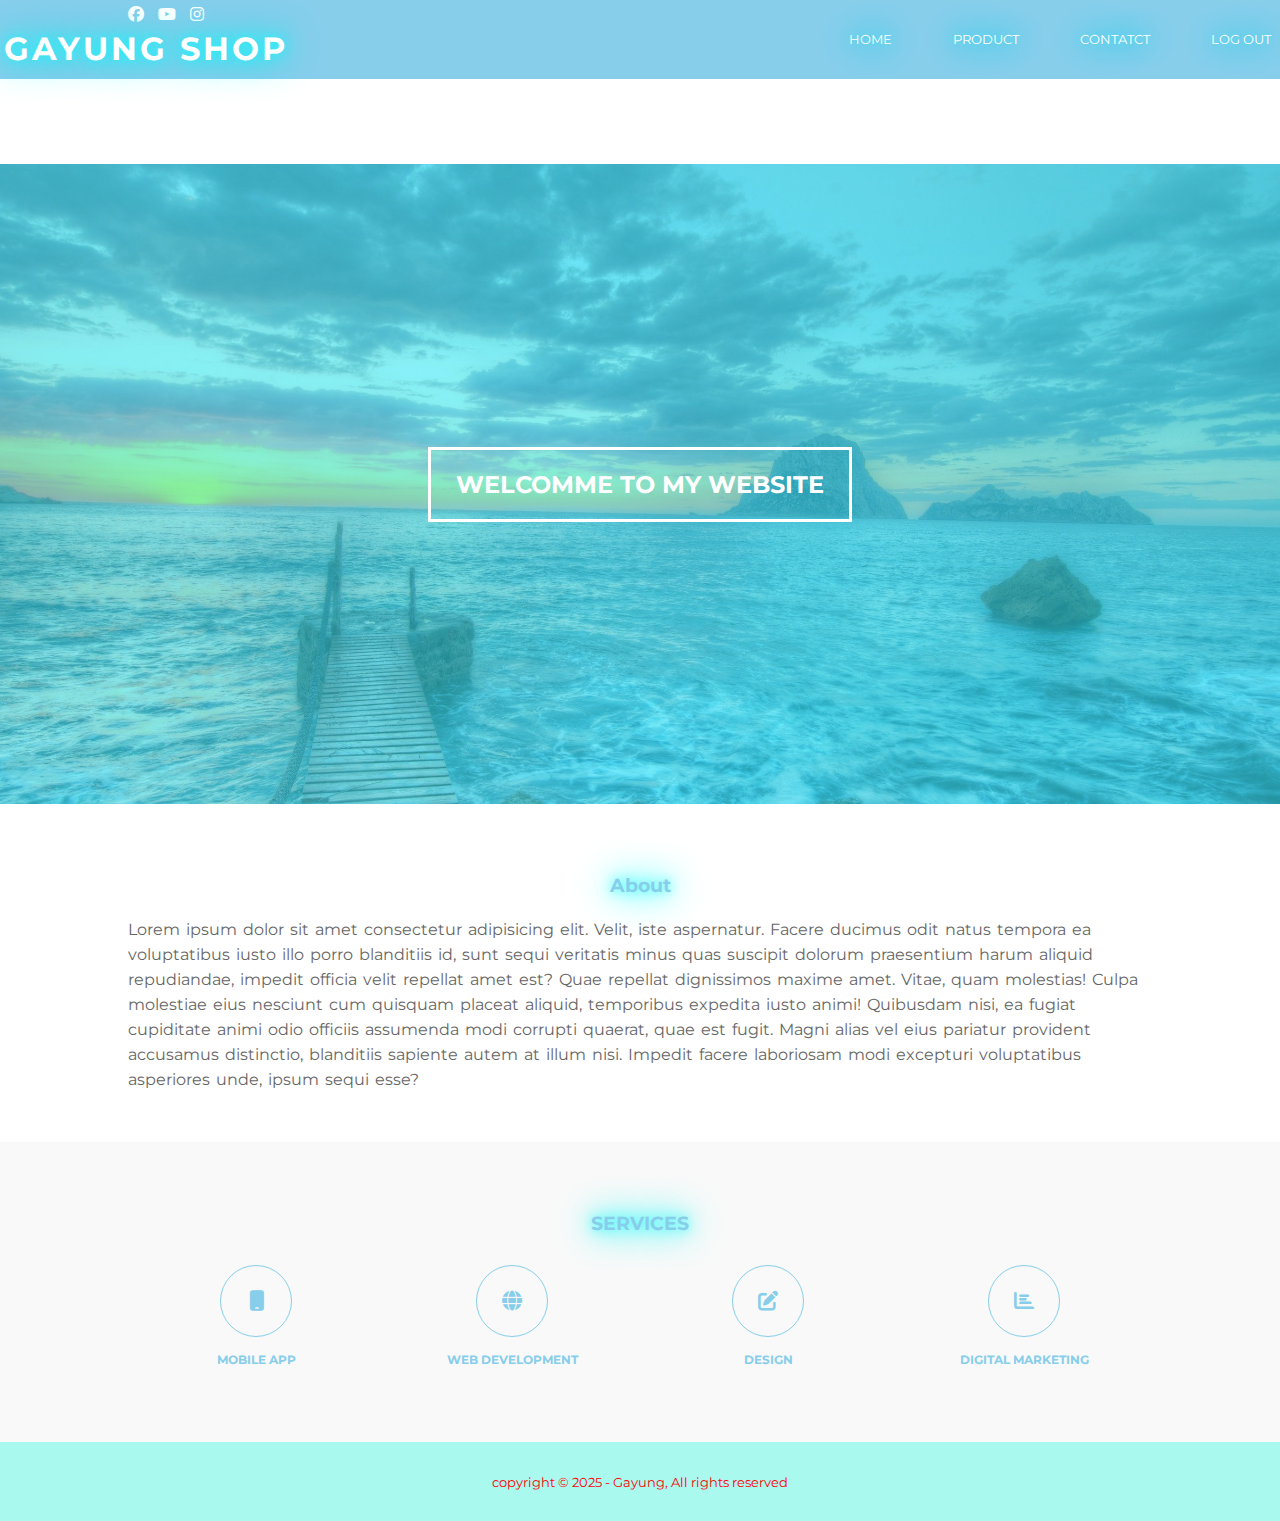
<file: index.html>
<!DOCTYPE html>
<html>
<head>
    <meta charset="UTF-8">
    <meta name="viewport" content="width=device-width, initial-scale=1">
    <title>projek online shop</title>
    <link rel="stylesheet" href="style.css">
    <link rel="stylesheet" href="https://cdnjs.cloudflare.com/ajax/libs/font-awesome/6.7.2/css/all.min.css">
    <link rel="preconnect" href="https://fonts.googleapis.com">
    <link rel="preconnect" href="https://fonts.gstatic.com" crossorigin>
    <link href="https://fonts.googleapis.com/css2?family=Montserrat:ital,wght@0,100..900;1,100..900&family=Pacifico&display=swap" rel="stylesheet">
</head>
<body>
    
    <!--header-->
    
    <div class="medsos">
        <div class="container">
            <ul>
                <li><a href="#"><i class="fa-brands fa-facebook"></i></a></li>
                <li><a href="#"><i class="fa-brands fa-youtube"></i></a></li>
                <li><a href="#"><i class="fa-brands fa-instagram"></i></a></li>
            </ul>
        </div>
    </div>

    <nav>
        <div class="container">
             <h1>GAYUNG SHOP</h1>
        </div>

             <ul>
                <li><a href="index.html">HOME</a></li>
                <li><a href="about.html">PRODUCT</a></li>
                <li><a href="contatct.html">CONTATCT</a></li>
                <li><a href="login.html">LOG OUT</a></li>
             </ul>

             <div class="menu-toggle">
                <input type="checkbox" />
                 <span></span>
                 <span></span>
                 <span></span>
             </div>
    </nav>





    <!--banner-->
    <section class="banner">
        <h2>WELCOMME TO MY WEBSITE</h2>
    </section>

    <!--about-->
    <section class="about">
        <div class="container">
            <h3>About</h3>
            <p>Lorem ipsum dolor sit amet consectetur adipisicing elit. Velit, iste aspernatur. Facere ducimus odit natus tempora ea voluptatibus iusto illo porro blanditiis id, sunt sequi veritatis minus quas suscipit dolorum praesentium harum aliquid repudiandae, impedit officia velit repellat amet est? Quae repellat dignissimos maxime amet. Vitae, quam molestias! Culpa molestiae eius nesciunt cum quisquam placeat aliquid, temporibus expedita iusto animi! Quibusdam nisi, ea fugiat cupiditate animi odio officiis assumenda modi corrupti quaerat, quae est fugit. Magni alias vel eius pariatur provident accusamus distinctio, blanditiis sapiente autem at illum nisi. Impedit facere laboriosam modi excepturi voluptatibus asperiores unde, ipsum sequi esse?</p>
        </div>
    </section>

      <!--services-->
      <section class="services">
          <div class="container">
               <h3>SERVICES</h3>
               <div class="box">
                  <div class="col-4">
                      <div class="icon"><i class="fa-solid fa-mobile"></i></div>
                        <h4>MOBILE APP</h4>
                  </div>
                  <div class="col-4">
                    <div class="icon"><i class="fa-solid fa-globe"></i></div>
                      <h4>WEB DEVELOPMENT</h4>
                </div>
                <div class="col-4">
                    <div class="icon"><i class="fa-solid fa-edit"></i></div>
                      <h4>DESIGN</h4>
                </div>
                <div class="col-4">
                    <div class="icon"><i class="fa-solid fa-chart-bar"></i></div>
                      <h4>DIGITAL MARKETING</h4>
                </div>

               </div>
          </div>
      </section>

    <!--footer-->
    <footer>
        <div class="container">
            <small>copyright &copy; 2025 - Gayung, All rights reserved</small>
        </div>
    </footer>

    <script src="script.js"></script>
</body>
</html>
</file>
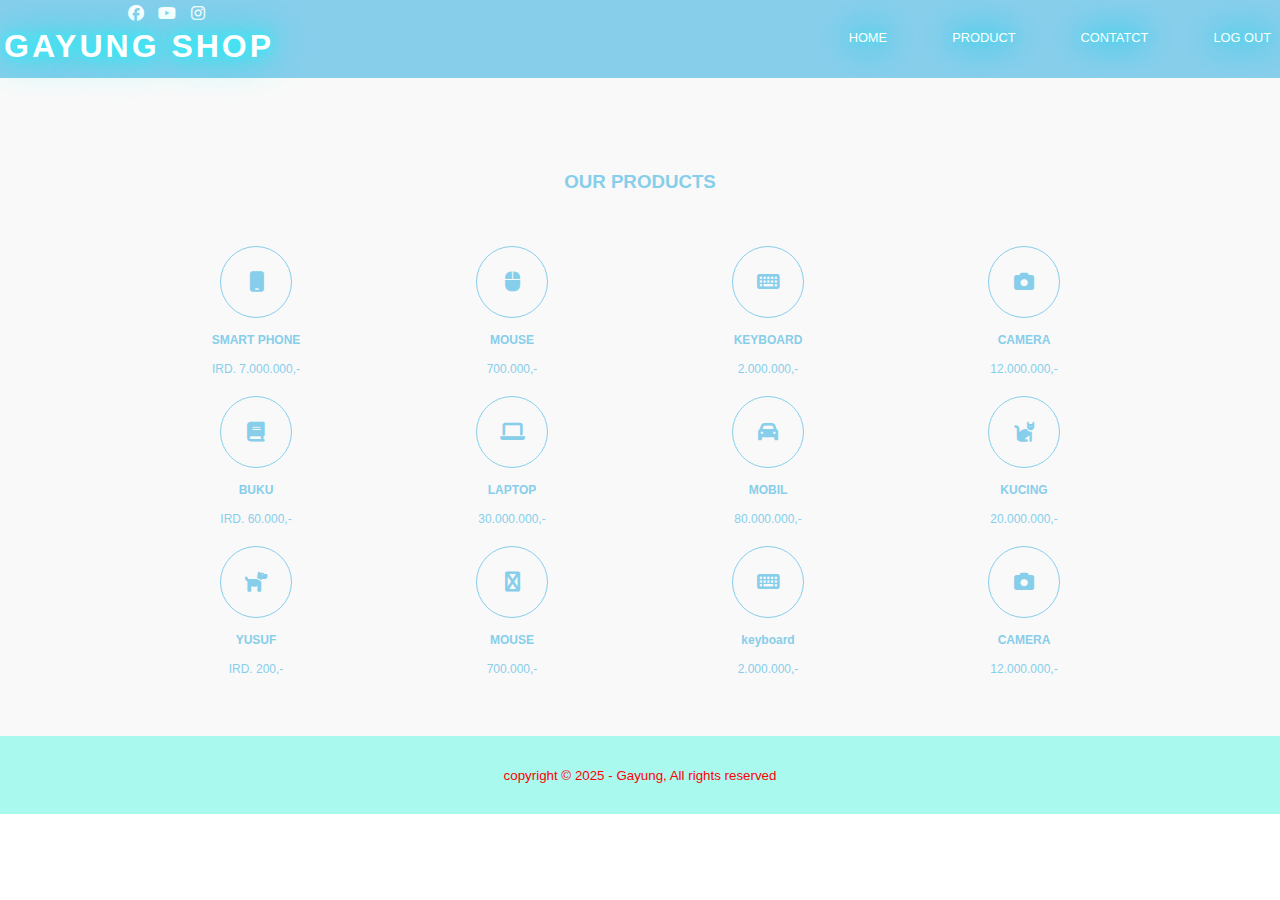
<file: about.html>
<!DOCTYPE html>
<html>
<head>
    <meta charset="UTF-8">
    <meta name="viewport" content="width=device-width, initial-scale=1">
    <title>projek online shop</title>
    <link rel="stylesheet" href="styleproducts.css">
    <link rel="stylesheet" href="https://cdnjs.cloudflare.com/ajax/libs/font-awesome/6.7.2/css/all.min.css">
</head>
<body>
    
    <!--header-->
    <div class="medsos">
        <div class="container">
            <ul>
                <li><a href="#"><i class="fa-brands fa-facebook"></i></a></li>
                <li><a href="#"><i class="fa-brands fa-youtube"></i></a></li>
                <li><a href="#"><i class="fa-brands fa-instagram"></i></a></li>
            </ul>
        </div>
    </div>

    <nav>
      <div class="container">
           <h1>GAYUNG SHOP</h1>
      </div>

           <ul>
              <li><a href="index.html">HOME</a></li>
              <li><a href="about.html">PRODUCT</a></li>
              <li><a href="contatct.html">CONTATCT</a></li>
              <li><a href="login.html">LOG OUT</a></li>
           </ul>

           <div class="menu-toggle">
              <input type="checkbox" />
               <span></span>
               <span></span>
               <span></span>
           </div>
  </nav>

   
    
    

      <!--services-->
      <section class="services">
          <div class="container">
               <h3>OUR PRODUCTS</h3>
               <div class="box">
                  <div class="col-4">
                      <div class="icon"><i class="fa-solid fa-mobile"></i></div>
                        <h4>SMART PHONE</h4>
                        <P>IRD. 7.000.000,-</P>
                  </div>
                  <div class="col-4">
                    <div class="icon"><i class="fa-solid fa-mouse"></i></div>
                      <h4>MOUSE</h4>
                      <p>700.000,-</p>
                </div>
                <div class="col-4">
                    <div class="icon"><i class="fa-solid fa-keyboard"></i></div>
                      <h4>KEYBOARD</h4>
                      <P>2.000.000,-</P>
                </div>
                <div class="col-4">
                    <div class="icon"><i class="fa-solid fa-camera"></i></div>
                      <h4>CAMERA</h4>
                      <P>12.000.000,-</P>
                </div>

                <div class="col-4">
                    <div class="icon"><i class="fa-solid fa-book"></i></div>
                      <h4>BUKU</h4>
                      <P>IRD. 60.000,-</P>
                </div>
                <div class="col-4">
                  <div class="icon"><i class="fa-solid fa-laptop"></i></div>
                    <h4>LAPTOP</h4>
                    <p>30.000.000,-</p>
              </div>
              <div class="col-4">
                  <div class="icon"><i class="fa-solid fa-car"></i></div>
                    <h4>MOBIL</h4>
                    <P>80.000.000,-</P>
              </div>
              <div class="col-4">
                  <div class="icon"><i class="fa-solid fa-cat"></i></div>
                    <h4>KUCING</h4>
                    <P>20.000.000,-</P>
              </div>
              
              <div class="col-4">
                <div class="icon"><i class="fa-solid fa-dog"></i></div>
                  <h4>YUSUF</h4>
                  <P>IRD. 200,-</P>
            </div>
            <div class="col-4">
              <div class="icon"><i class="fa-solid fa-windows"></i></div>
                <h4>MOUSE</h4>
                <p>700.000,-</p>
          </div>
          <div class="col-4">
              <div class="icon"><i class="fa-solid fa-keyboard"></i></div>
                <h4>keyboard</h4>
                <P>2.000.000,-</P>
          </div>
          <div class="col-4">
              <div class="icon"><i class="fa-solid fa-camera"></i></div>
                <h4>CAMERA</h4>
                <P>12.000.000,-</P>
          </div>

               </div>
          </div>
      </section>

    <!--footer-->
    <footer>
        <div class="container">
            <small>copyright &copy; 2025 - Gayung, All rights reserved</small>
        </div>
    </footer>

    <script src="script.js"></script>
</body>
</html>
</file>
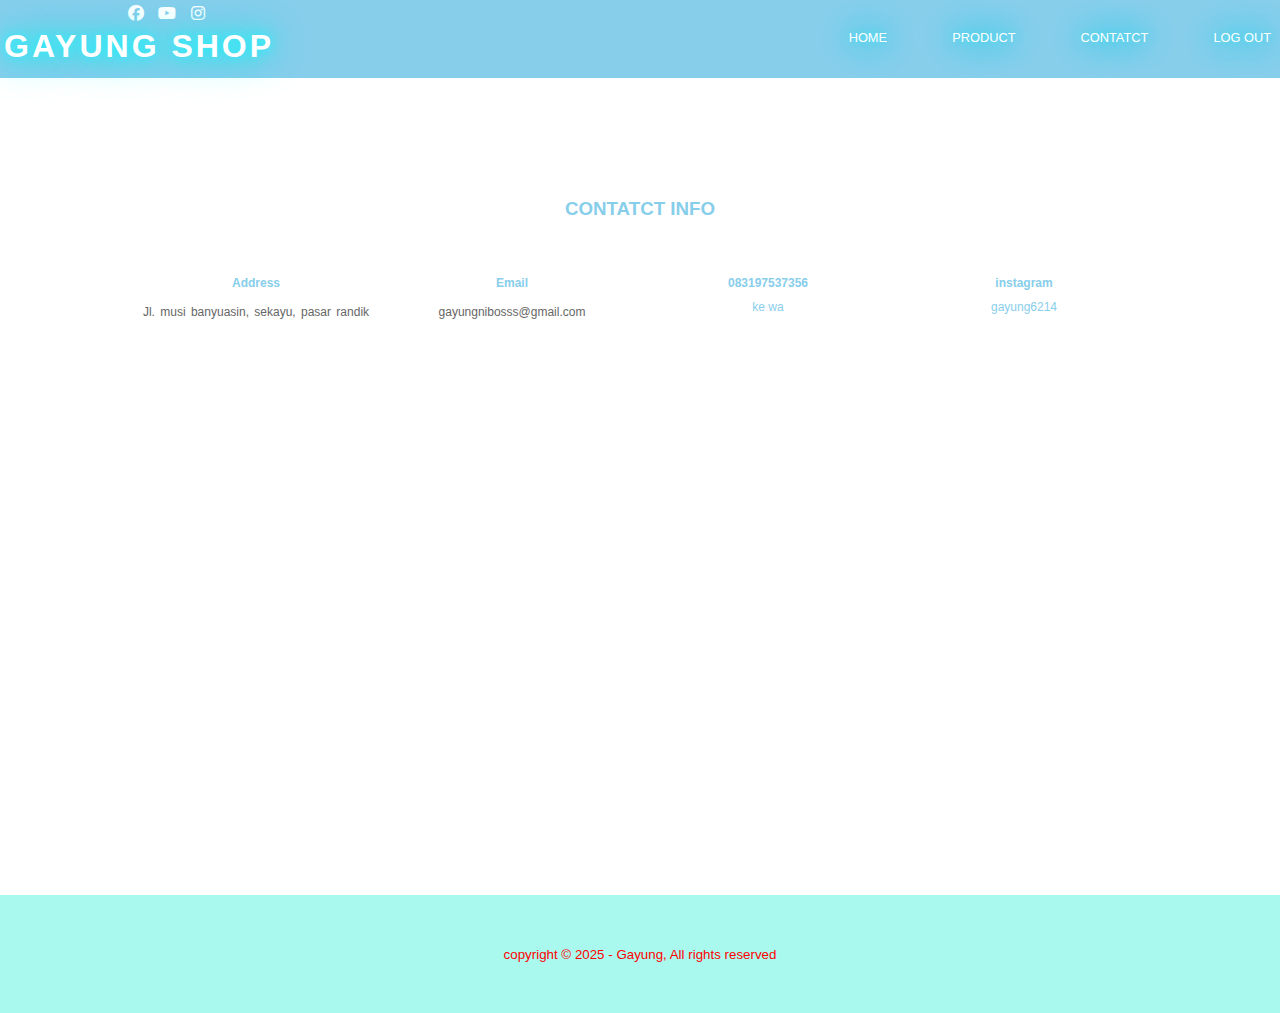
<file: contatct.html>
<!DOCTYPE html>
<html>
<head>
    <meta charset="UTF-8">
    <meta name="viewport" content="width=device-width, initial-scale=1">
    <title>projek online shop</title>
    <link rel="stylesheet" href="stylecontatct.css">
    <link rel="stylesheet" href="https://cdnjs.cloudflare.com/ajax/libs/font-awesome/6.7.2/css/all.min.css">
</head>
<body>
    
    <!--header-->
    <div class="medsos">
        <div class="container">
            <ul>
                <li><a href="#"><i class="fa-brands fa-facebook"></i></a></li>
                <li><a href="#"><i class="fa-brands fa-youtube"></i></a></li>
                <li><a href="#"><i class="fa-brands fa-instagram"></i></a></li>
            </ul>
        </div>
    </div>

    <nav>
        <div class="container">
             <h1>GAYUNG SHOP</h1>
        </div>

             <ul>
                <li><a href="index.html">HOME</a></li>
                <li><a href="about.html">PRODUCT</a></li>
                <li><a href="contatct.html">CONTATCT</a></li>
                <li><a href="login.html">LOG OUT</a></li>
             </ul>

             <div class="menu-toggle">
                <input type="checkbox" />
                 <span></span>
                 <span></span>
                 <span></span>
             </div>
    </nav>



    <!--about-->
    <section class="about">
        <div class="container">
            <h3>CONTATCT INFO</h3>
            <div class="box">
                <div class="col-4">
                    <h4>Address</h4>
                    <p>Jl. musi banyuasin, sekayu, pasar randik</p>
                </div>
            </div>

            <div class="box">
                <div class="col-4">
                    <h4>Email</h4>
                    <p>gayungnibosss@gmail.com</p>
                </div>
            </div>

            <div class="box">
                <div class="col-4">
                    <h4>083197537356</h4>
                    <a href="https://web.whatsapp.com/">ke wa</a>
                </div>
            </div>

            <div class="box">
                <div class="col-4">
                    <h4>instagram</h4>
                    <a href="https://www.instagram.com/gayung6214">gayung6214</a>
                </div>
            </div>
            <iframe src="https://www.google.com/maps/embed?pb=!1m18!1m12!1m3!1d4925.428486144218!2d103.85354499710473!3d-2.8710807251004726!2m3!1f0!2f0!3f0!3m2!1i1024!2i768!4f13.1!3m3!1m2!1s0x2e3a8d97f9855df7%3A0x9558c709ac019bd9!2sPasar%20Randik!5e0!3m2!1sid!2sid!4v1740027050296!5m2!1sid!2sid" width="100%" height="450" style="border:0;" allowfullscreen="" loading="lazy" referrerpolicy="no-referrer-when-downgrade"></iframe>
        </div>
    </section>


    <!--footer-->
    <footer>
        <div class="container">
            <small>copyright &copy; 2025 - Gayung, All rights reserved</small>
        </div>
    </footer>

    <script src="script.js"></script>
</body>
</html>
</file>
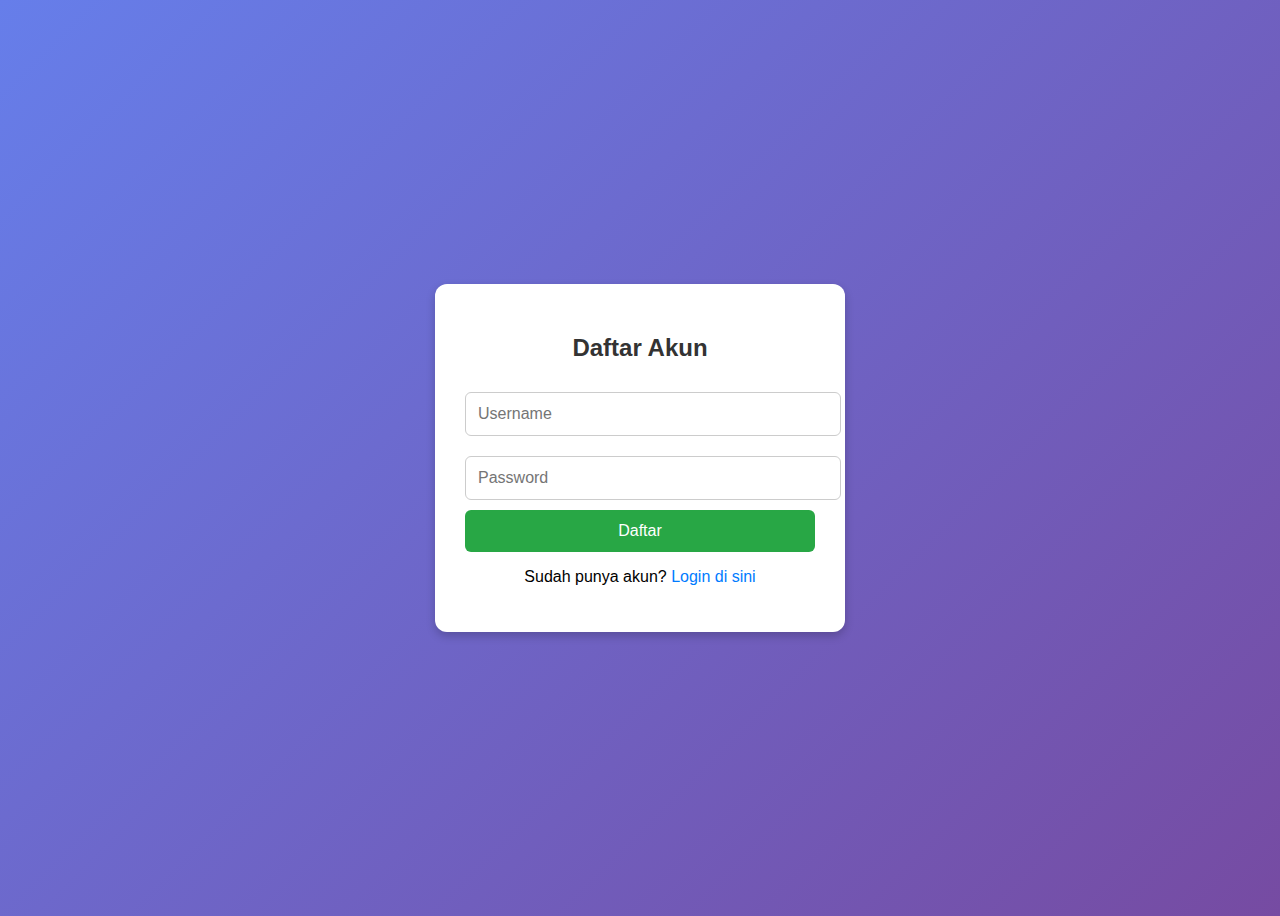
<file: daftar.html>
<!DOCTYPE html>
<html lang="id">
<head>
    <meta charset="UTF-8">
    <meta name="viewport" content="width=device-width, initial-scale=1.0">
    <title>Daftar Akun</title>
    <style>
        body {
            font-family: 'Poppins', sans-serif;
            display: flex;
            justify-content: center;
            align-items: center;
            height: 100vh;
            background: linear-gradient(135deg, #667eea, #764ba2);
        }
        .container {
            background: white;
            padding: 30px;
            box-shadow: 0px 4px 10px rgba(0,0,0,0.2);
            border-radius: 12px;
            width: 350px;
            text-align: center;
        }
        h2 {
            color: #333;
        }
        input {
            width: 100%;
            padding: 12px;
            margin: 10px 0;
            border: 1px solid #ccc;
            border-radius: 6px;
            font-size: 16px;
        }
        button {
            width: 100%;
            padding: 12px;
            background: #28a745;
            color: white;
            border: none;
            border-radius: 6px;
            font-size: 16px;
            cursor: pointer;
            transition: 0.3s;
        }
        button:hover {
            background: #218838;
        }
        .message {
            margin-top: 10px;
            font-size: 14px;
        }
        a {
            text-decoration: none;
            color: #007bff;
        }
        a:hover {
            text-decoration: underline;
        }
    </style>
</head>
<body>
    <div class="container">
        <h2>Daftar Akun</h2>
        <input type="text" id="username" placeholder="Username">
        <input type="password" id="password" placeholder="Password">
        <button onclick="register()">Daftar</button>
        <p class="message" id="message"></p>
        <p>Sudah punya akun? <a href="login.html">Login di sini</a></p>
    </div>

    <script>
        function register() {
            let username = document.getElementById("username").value;
            let password = document.getElementById("password").value;
            let message = document.getElementById("message");

            if (username === "" || password === "") {
                message.innerText = "Username dan Password harus diisi!";
                return;
            }

            let users = JSON.parse(localStorage.getItem("users")) || [];
            let userExists = users.some(user => user.username === username);

            if (userExists) {
                message.innerText = "Username sudah digunakan!";
                message.style.color = "red";
            } else {
                users.push({ username, password });
                localStorage.setItem("users", JSON.stringify(users));
                localStorage.setItem("lastRegisteredUser", JSON.stringify({ username, password }));
                message.style.color = "green";
                message.innerText = "Pendaftaran berhasil!";

                setTimeout(() => {
                    window.location.href = "login.html";
                }, 1500);
            }
        }
    </script>
</body>
</html>
</file>
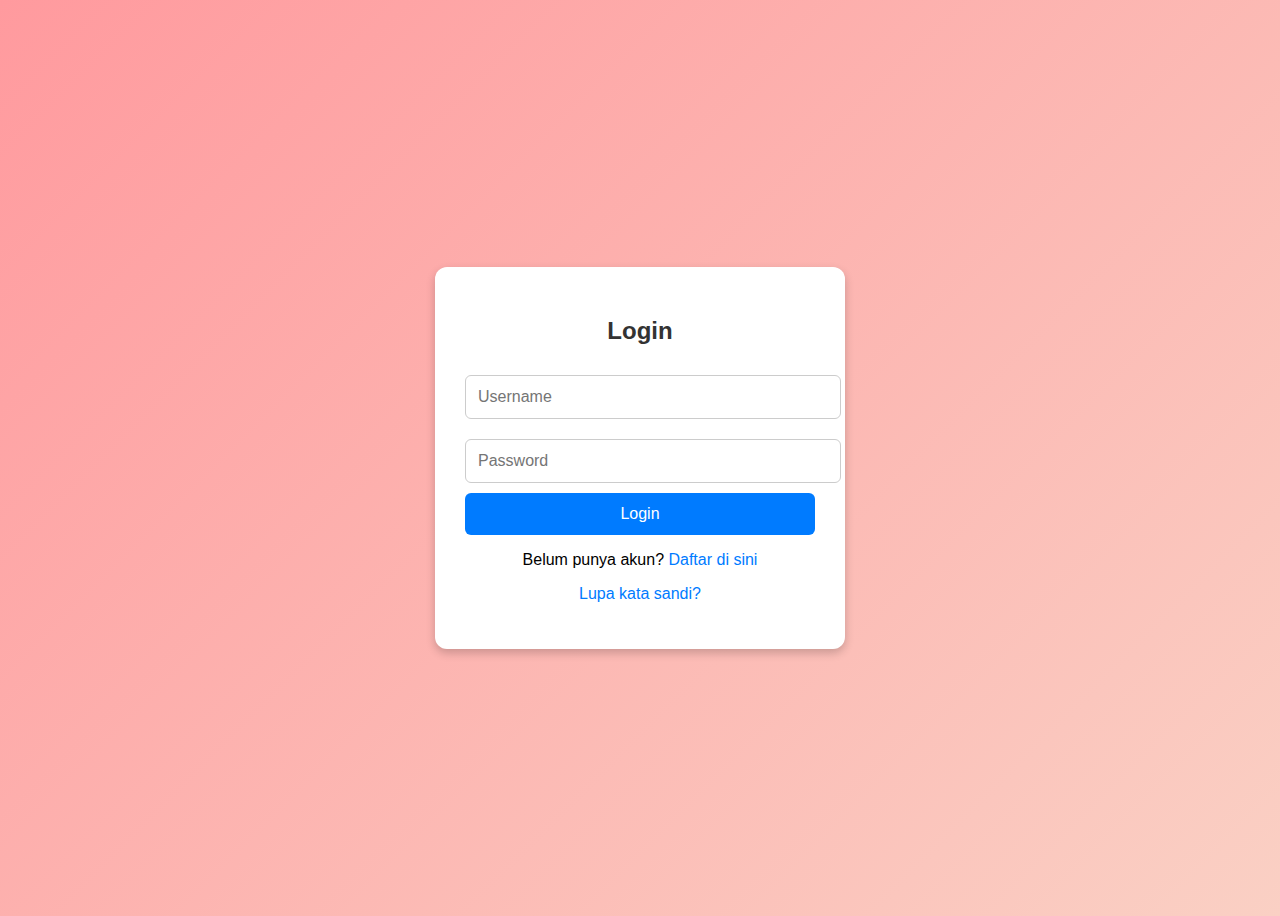
<file: login.html>
<!DOCTYPE html>
<html lang="id">
<head>
    <meta charset="UTF-8">
    <meta name="viewport" content="width=device-width, initial-scale=1.0">
    <title>Login</title>
    <style>
        body {
            font-family: 'Poppins', sans-serif;
            display: flex;
            justify-content: center;
            align-items: center;
            height: 100vh;
            background: linear-gradient(135deg, #ff9a9e, #fad0c4);
        }
        .container {
            background: white;
            padding: 30px;
            box-shadow: 0px 4px 10px rgba(0,0,0,0.2);
            border-radius: 12px;
            width: 350px;
            text-align: center;
        }
        h2 {
            color: #333;
        }
        input {
            width: 100%;
            padding: 12px;
            margin: 10px 0;
            border: 1px solid #ccc;
            border-radius: 6px;
            font-size: 16px;
        }
        button {
            width: 100%;
            padding: 12px;
            background: #007bff;
            color: white;
            border: none;
            border-radius: 6px;
            font-size: 16px;
            cursor: pointer;
            transition: 0.3s;
        }
        button:hover {
            background: #0056b3;
        }
        .message {
            margin-top: 10px;
            font-size: 14px;
        }
        a {
            text-decoration: none;
            color: #007bff;
        }
        a:hover {
            text-decoration: underline;
        }
    </style>
</head>
<body>
    <div class="container">
        <h2>Login</h2>
        <input type="text" id="loginUsername" placeholder="Username">
        <input type="password" id="loginPassword" placeholder="Password">
        <button onclick="login()">Login</button>
        <p class="message" id="loginMessage"></p>
        <p>Belum punya akun? <a href="daftar.html">Daftar di sini</a></p>
        <p><a href="lupa-kata-sandi.html">Lupa kata sandi?</a></p>

    </div>

    <script>
        // Auto-fill username jika baru saja daftar
        window.onload = function () {
            let lastUser = JSON.parse(localStorage.getItem("lastRegisteredUser"));
            if (lastUser) {
                document.getElementById("loginUsername").value = lastUser.username;
            }
        };

        function login() {
            let username = document.getElementById("loginUsername").value;
            let password = document.getElementById("loginPassword").value;
            let message = document.getElementById("loginMessage");

            let users = JSON.parse(localStorage.getItem("users")) || [];

            let validUser = users.find(user => user.username === username && user.password === password);

            if (validUser) {
                alert("Login berhasil!");
                window.location.href = "index.html";
            } else {
                message.innerText = "Username atau password salah. Silakan coba lagi.";
                message.style.color = "red";
            }
        }
    </script>
</body>
</html>
</file>
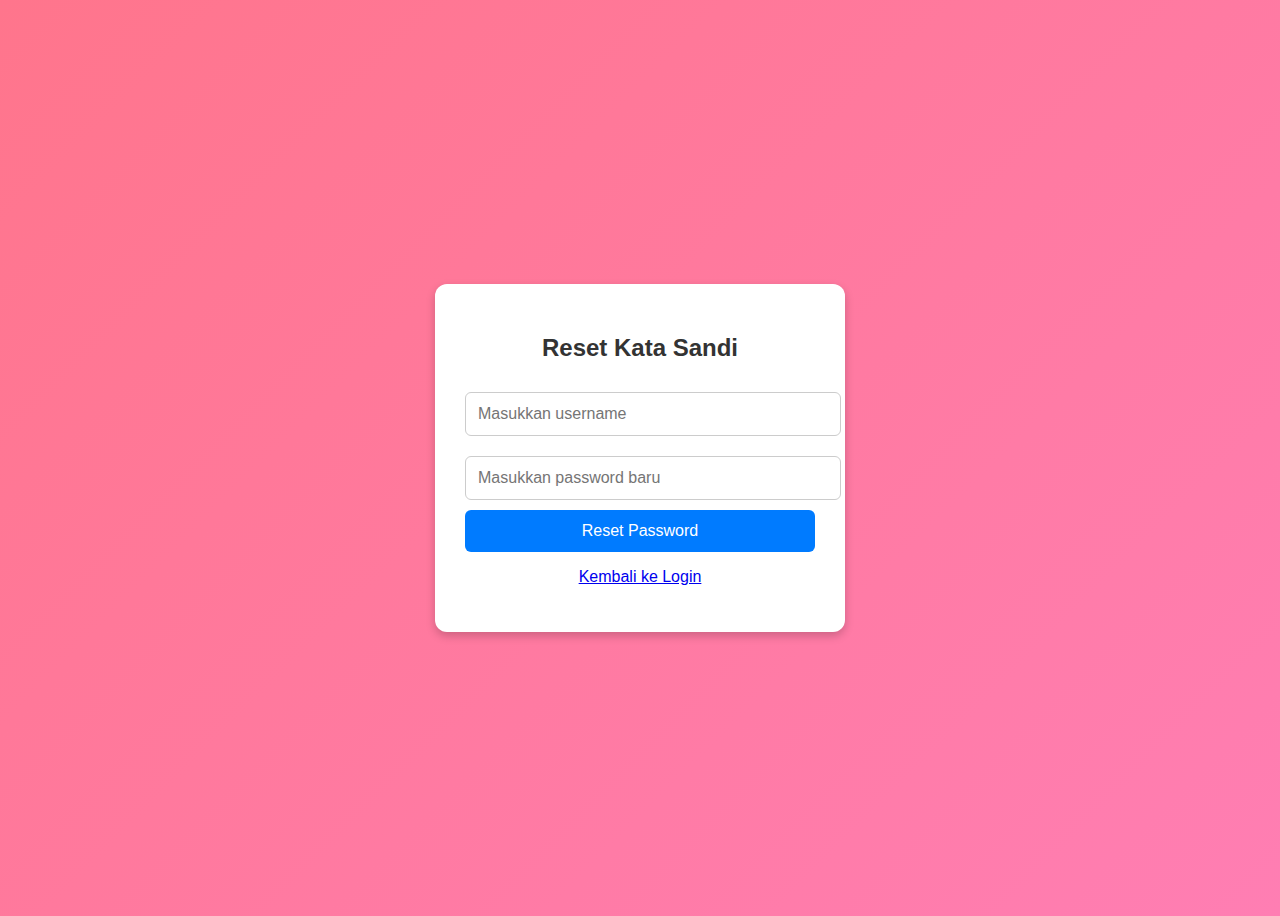
<file: lupa-kata-sandi.html>
<!DOCTYPE html>
<html lang="id">
<head>
    <meta charset="UTF-8">
    <meta name="viewport" content="width=device-width, initial-scale=1.0">
    <title>Lupa Kata Sandi</title>
    <style>
        body {
            font-family: 'Poppins', sans-serif;
            display: flex;
            justify-content: center;
            align-items: center;
            height: 100vh;
            background: linear-gradient(135deg, #ff758c, #ff7eb3);
        }
        .container {
            background: white;
            padding: 30px;
            box-shadow: 0px 4px 10px rgba(0,0,0,0.2);
            border-radius: 12px;
            width: 350px;
            text-align: center;
        }
        h2 {
            color: #333;
        }
        input {
            width: 100%;
            padding: 12px;
            margin: 10px 0;
            border: 1px solid #ccc;
            border-radius: 6px;
            font-size: 16px;
        }
        button {
            width: 100%;
            padding: 12px;
            background: #007bff;
            color: white;
            border: none;
            border-radius: 6px;
            font-size: 16px;
            cursor: pointer;
            transition: 0.3s;
        }
        button:hover {
            background: #0056b3;
        }
        .message {
            margin-top: 10px;
            font-size: 14px;
        }
    </style>
</head>
<body>
    <div class="container">
        <h2>Reset Kata Sandi</h2>
        <input type="text" id="resetUsername" placeholder="Masukkan username">
        <input type="password" id="newPassword" placeholder="Masukkan password baru">
        <button onclick="resetPassword()">Reset Password</button>
        <p class="message" id="resetMessage"></p>
        <p><a href="login.html">Kembali ke Login</a></p>
    </div>

    <script>
        function resetPassword() {
            let username = document.getElementById("resetUsername").value;
            let newPassword = document.getElementById("newPassword").value;
            let message = document.getElementById("resetMessage");

            let users = JSON.parse(localStorage.getItem("users")) || [];
            let userIndex = users.findIndex(user => user.username === username);

            if (userIndex !== -1) {
                users[userIndex].password = newPassword;
                localStorage.setItem("users", JSON.stringify(users));
                message.style.color = "green";
                message.innerText = "Password berhasil diubah! Silakan login.";
                
                setTimeout(() => {
                    window.location.href = "login.html";
                }, 1500);
            } else {
                message.style.color = "red";
                message.innerText = "Username tidak ditemukan!";
            }
        }
    </script>
</body>
</html>
</file>
<file: style.css>
*{
    padding: 0;
    margin: 0;
    font-family: 'montserrat', sans-serif;

}

body {
   overflow-x: hidden;
}



a {
    color: inherit;
    text-decoration: none;
}
.medsos {
    padding: 5px 0;
    background-color: skyblue;
    
}

.medsos ul li {
    display: inline-block;
    color: white;
    margin-right: 10px;
}

.container {
    width: 80%;
    margin: 0 auto;
}

nav {
    display: flex;
    background-color: skyblue;
    justify-content: space-around;
    /*  padding: 20px 0; */
    color: white;
    text-shadow: 
    0 0 10px rgba(0, 255, 255, 0.5),
    0 0 20px rgba(0, 255, 255, 0.5),
    0 0 30px rgba(0, 255, 255, 0.5),
    0 0 40px rgba(0, 255, 255, 0.8); 
    height: 50px;

}

nav .container {
    font-family: 'Pacifico', cursive;
    letter-spacing: 3px;
    margin-left: 4px;
}

nav ul {
    display: flex;
    list-style: none;
    width: 40%;
    justify-content: space-between;
    margin-right: 9px;
}

nav ul li a {
    color: white;
    text-shadow: 
    0 0 10px rgba(0, 255, 255, 0.5),
    0 0 20px rgba(0, 255, 255, 0.5),
    0 0 30px rgba(0, 255, 255, 0.5),
    0 0 40px rgba(0, 255, 255, 0.8); 
    font-size: 0.8em;
}

nav ul li a:hover {
    color: skyblue;
}

/* humburger menu */
.menu-toggle {
 display: none;
 flex-direction: column;
 height: 20px;
 justify-content: space-between;
 position: relative;
 margin-right: 9px;
}

.menu-toggle input {
    position: absolute;
    width: 40px;
    height: 28px;
    opacity: 0;
    top: -4px;
    left: -6px;
    cursor: pointer;
    z-index: 3;
}

.menu-toggle span {
    display: block;
    width: 28px;
    height: 3px;
    background-color: white;
    border-radius: 3px;
    transition: 0.5s;
    z-index: 2;
}

/* humburger menu */
.menu-toggle span:nth-child(2) {
    transform-origin: 0 0;
    
}

.menu-toggle span:nth-child(4) {
    transform-origin: 0 100%;
    
}

.menu-toggle input:checked ~ span:nth-child(2) {
   transform: rotate(45deg); translate: (-1px, -1px);
   background-color: white;
}

.menu-toggle input:checked ~ span:nth-child(4) {
    transform: rotate(-45deg); translate: (-1px, 0);
    background-color: white;
 }

 .menu-toggle input:checked ~ span:nth-child(3) {
    transform: scale(0);
    opacity: 0;
 }

.banner h2 {
    color: #fff;
    z-index: 1;
    padding: 20px 25px;
    border: 3px solid white;
    
}

.banner {
    height: 60vh;
    margin-top: 85px;
    background-image: url(benner\ 2.jpg);
    background-size: cover;
    position: relative;
    display: flex;
    justify-content: center;
    align-items: center;
}

.banner::after {
    content: " ";
    display: block;
    position: absolute;
    top: 0;
    left: 0;
    right: 0;
    bottom: 0;
    background-color: rgba(55, 230, 247, .6);
    
}

section {
    padding: 50px 0;
}

section h3 {
    text-align: center;
    padding: 20px 0;
    color: skyblue;
    text-shadow: 
    0 0 10px rgba(0, 255, 255, 0.5),
    0 0 20px rgba(0, 255, 255, 0.5),
    0 0 30px rgba(0, 255, 255, 0.5),
    0 0 40px rgba(0, 255, 255, 0.8);
    
}

.about p {
    color: #666;
    word-spacing: 2px;
    line-height: 25px;
}

.contact {
    background-color: skyblue;
}

footer {
    padding: 30px 0;
    background-color: #AAF9EF;
    color: red;
    text-align: center;
    margin-top: 0px;
}

.services {
    background-color: #f9f9f9;
}

.box {
    color: skyblue;
}

.box::after {
    content: " ";
    display: block;
    clear: both;
}

.box .col-4 {
    width: 25%;
    padding: 10px;
    box-sizing: border-box;
    text-align: center;
    float: left;
    font-size: 12px;
}

.icon {
    width: 70px;
    height: 70px;
    border: 1px solid;
    border-radius: 50%;
    text-align: center;
    line-height: 70px;
    font-size: 20px;
    margin: 0 auto;
}

.box .col-4 h4 {
    margin: 15px 0;

}

/* renponsiv breakpoint */

/* ukuran table */
@media screen and (max-width: 768px) {
  nav ul {
    width: 50%;
  }
}

/* ukuran mobile */
@media screen and (max-width: 576px) {
    .menu-toggle {
        display: flex;
    }
    nav ul {
      position: absolute;
      right: -10px;
      top: 0;
      width: 50%;
      height: 100vh;
      flex-direction: column;
      align-items: center;
      justify-content: space-evenly;
      background-color: skyblue;
      z-index: 1;
      transform: translateX(100%);
      transition: all 1s;
      opacity: 0;
    }

    nav ul.slide {
        transform: translateX(0);
        opacity: 1;
        z-index: 2;
    }
  }
</file>
<file: styleproducts.css>
*{
    padding: 0;
    margin: 0;
    font-family: sans-serif;
}
a {
    color: inherit;
    text-decoration: none;
}
.medsos {
    padding: 5px 0;
    background-color: skyblue;
    
}

.medsos ul li {
    display: inline-block;
    color: white;
    margin-right: 10px;
}

.container {
    width: 80%;
    margin: 0 auto;
}

nav {
    display: flex;
    background-color: skyblue;
    justify-content: space-around;
    /*  padding: 20px 0; */
    color: white;
    text-shadow: 
    0 0 10px rgba(0, 255, 255, 0.5),
    0 0 20px rgba(0, 255, 255, 0.5),
    0 0 30px rgba(0, 255, 255, 0.5),
    0 0 40px rgba(0, 255, 255, 0.8); 
    height: 50px;

}

nav .container {
    font-family: 'Pacifico', cursive;
    letter-spacing: 3px;
    margin-left: 4px;
}

nav ul {
    display: flex;
    list-style: none;
    width: 40%;
    justify-content: space-between;
    margin-right: 9px;
}

nav ul li a {
    color: white;
    text-shadow: 
    0 0 10px rgba(0, 255, 255, 0.5),
    0 0 20px rgba(0, 255, 255, 0.5),
    0 0 30px rgba(0, 255, 255, 0.5),
    0 0 40px rgba(0, 255, 255, 0.8); 
    font-size: 0.8em;
}

nav ul li a:hover {
    color: skyblue;
}

/* humburger menu */
.menu-toggle {
 display: none;
 flex-direction: column;
 height: 20px;
 justify-content: space-between;
 position: relative;
 margin-right: 9px;
}

.menu-toggle input {
    position: absolute;
    width: 40px;
    height: 28px;
    opacity: 0;
    top: -4px;
    left: -6px;
    cursor: pointer;
    z-index: 3;
}

.menu-toggle span {
    display: block;
    width: 28px;
    height: 3px;
    background-color: white;
    border-radius: 3px;
    transition: 0.5s;
    z-index: 2;
}

/* humburger menu */
.menu-toggle span:nth-child(2) {
    transform-origin: 0 0;
    
}

.menu-toggle span:nth-child(4) {
    transform-origin: 0 100%;
    
}

.menu-toggle input:checked ~ span:nth-child(2) {
   transform: rotate(45deg); translate: (-1px, -1px);
   background-color: white;
}

.menu-toggle input:checked ~ span:nth-child(4) {
    transform: rotate(-45deg); translate: (-1px, 0);
    background-color: white;
 }

 .menu-toggle input:checked ~ span:nth-child(3) {
    transform: scale(0);
    opacity: 0;
 }

.banner h2 {
    color: #fff;
    z-index: 1;
    padding: 20px 25px;
    border: 3px solid white;
}

.banner {
    height: 60vh;
    margin-top: 85px;
    background-image: url(benner\ 2.jpg);
    background-size: cover;
    position: relative;
    display: flex;
    justify-content: center;
    align-items: center;
}

.banner::after {
    content: " ";
    display: block;
    position: absolute;
    top: 0;
    left: 0;
    right: 0;
    bottom: 0;
    background-color: rgba(55, 230, 247, .6);
}

section {
    padding: 50px 0;
}

section h3 {
    text-align: center;
    padding: 20px 0;
    color: skyblue;
}

.about p {
    color: #666;
    word-spacing: 2px;
    line-height: 25px;
}

.contact {
    background-color: skyblue;
}

footer {
    padding: 30px 0;
    background-color: #AAF9EF;
    color: red;
    text-align: center;
    margin-top: 0px;
}

.services {
    background-color: #f9f9f9;
    
}

.box {
    color: skyblue;
}

.box::after {
    content: " ";
    display: block;
    clear: both;
}

.box .col-4 {
    width: 25%;
    padding: 10px;
    box-sizing: border-box;
    text-align: center;
    float: left;
    font-size: 12px;
}

.icon {
    width: 70px;
    height: 70px;
    border: 1px solid;
    border-radius: 50%;
    text-align: center;
    line-height: 70px;
    font-size: 20px;
    margin: 0 auto;
}

.box .col-4 h4 {
    margin: 15px 0;

}

.services .container h3 {
    
    margin: 23px;
}


/* renponsiv breakpoint */

/* ukuran table */
@media screen and (max-width: 768px) {
    nav ul {
      width: 50%;
    }
  }
  
  /* ukuran mobile */
  @media screen and (max-width: 576px) {
      .menu-toggle {
          display: flex;
      }
      nav ul {
        position: absolute;
        right: -10px;
        top: 0;
        width: 50%;
        height: 100vh;
        flex-direction: column;
        align-items: center;
        justify-content: space-evenly;
        background-color: skyblue;
        z-index: 1;
        transform: translateX(100%);
        transition: all 1s;
        opacity: 0;
      }
  
      nav ul.slide {
          transform: translateX(0);
          opacity: 1;
          z-index: 2;
      }
    }
</file>
<file: stylecontatct.css>
*{
    padding: 0;
    margin: 0;
    font-family: sans-serif;
}
a {
    color: inherit;
    text-decoration: none;
}
.medsos {
    padding: 5px 0;
    background-color: skyblue;
    
}

.medsos ul li {
    display: inline-block;
    color: white;
    margin-right: 10px;
}

.container {
    width: 80%;
    margin: 0 auto;

}

nav {
    display: flex;
    background-color: skyblue;
    justify-content: space-around;
    /*  padding: 20px 0; */
    color: white;
    text-shadow: 
    0 0 10px rgba(0, 255, 255, 0.5),
    0 0 20px rgba(0, 255, 255, 0.5),
    0 0 30px rgba(0, 255, 255, 0.5),
    0 0 40px rgba(0, 255, 255, 0.8); 
    height: 50px;

}

nav .container {
    font-family: 'Pacifico', cursive;
    letter-spacing: 3px;
    margin-left: 4px;
}

nav ul {
    display: flex;
    list-style: none;
    width: 40%;
    justify-content: space-between;
    margin-right: 9px;
}

nav ul li a {
    color: white;
    text-shadow: 
    0 0 10px rgba(0, 255, 255, 0.5),
    0 0 20px rgba(0, 255, 255, 0.5),
    0 0 30px rgba(0, 255, 255, 0.5),
    0 0 40px rgba(0, 255, 255, 0.8); 
    font-size: 0.8em;
}

nav ul li a:hover {
    color: skyblue;
}

/* humburger menu */
.menu-toggle {
 display: none;
 flex-direction: column;
 height: 20px;
 justify-content: space-between;
 position: relative;
 margin-right: 9px;
}

.menu-toggle input {
    position: absolute;
    width: 40px;
    height: 28px;
    opacity: 0;
    top: -4px;
    left: -6px;
    cursor: pointer;
    z-index: 3;
}

.menu-toggle span {
    display: block;
    width: 28px;
    height: 3px;
    background-color: white;
    border-radius: 3px;
    transition: 0.5s;
    z-index: 2;
}

/* humburger menu */
.menu-toggle span:nth-child(2) {
    transform-origin: 0 0;
    
}

.menu-toggle span:nth-child(4) {
    transform-origin: 0 100%;
    
}

.menu-toggle input:checked ~ span:nth-child(2) {
   transform: rotate(45deg); translate: (-1px, -1px);
   background-color: white;
}

.menu-toggle input:checked ~ span:nth-child(4) {
    transform: rotate(-45deg); translate: (-1px, 0);
    background-color: white;
 }

 .menu-toggle input:checked ~ span:nth-child(3) {
    transform: scale(0);
    opacity: 0;
 }


.banner h2 {
    color: #fff;
    z-index: 1;
    padding: 20px 25px;
    border: 3px solid white;
}

.banner {
    height: 60vh;
    margin-top: 85px;
    background-image: url(benner\ 2.jpg);
    background-size: cover;
    position: relative;
    display: flex;
    justify-content: center;
    align-items: center;
}

.banner::after {
    content: " ";
    display: block;
    position: absolute;
    top: 0;
    left: 0;
    right: 0;
    bottom: 0;
    background-color: rgba(55, 230, 247, .6);
}

section {
    padding: 50px 0;
}

section h3 {
    text-align: center;
    padding: 20px 0;
    color: skyblue;
}

.about p {
    color: #666;
    word-spacing: 2px;
    line-height: 25px;
}

.contact {
    background-color: skyblue;
}

footer {
    padding: 50px 0;
    background-color: #AAF9EF;
    color: red;
    text-align: center;
    margin-top: 60px;
    
}

.services {
    background-color: #f9f9f9;
    
}

.box {
    color: skyblue;
}

.box::after {
    content: " ";
    
    clear: both;
}

.box .col-4 {
    width: 25%;
    padding: 6px;
    box-sizing: border-box;
    text-align: center;
    float: left;
    font-size: 12px;

}

.icon {
    width: 70px;
    height: 70px;
    border: 1px solid;
    border-radius: 50%;
    text-align: center;
    line-height: 70px;
    font-size: 20px;
    margin: 0 auto;
}

.box .col-4 h4 {
    margin: 10px 0;

}

.about .container h3 {
    margin-bottom: 20px;
    margin-top: 50px;
}

.about .container .box .col-4 {
    display: inline-block;
}

.about p {
    display: inline-block;
   
}


/* renponsiv breakpoint */

/* ukuran table */
@media screen and (max-width: 768px) {
    nav ul {
      width: 50%;
    }
  }
  
  /* ukuran mobile */
  @media screen and (max-width: 576px) {
      .menu-toggle {
          display: flex;
      }
      nav ul {
        position: absolute;
        right: -10px;
        top: 0;
        width: 50%;
        height: 100vh;
        flex-direction: column;
        align-items: center;
        justify-content: space-evenly;
        background-color: skyblue;
        z-index: 1;
        transform: translateX(100%);
        transition: all 1s;
        opacity: 0;
      }
  
      nav ul.slide {
          transform: translateX(0);
          opacity: 1;
          z-index: 2;
      }
    }
</file>
